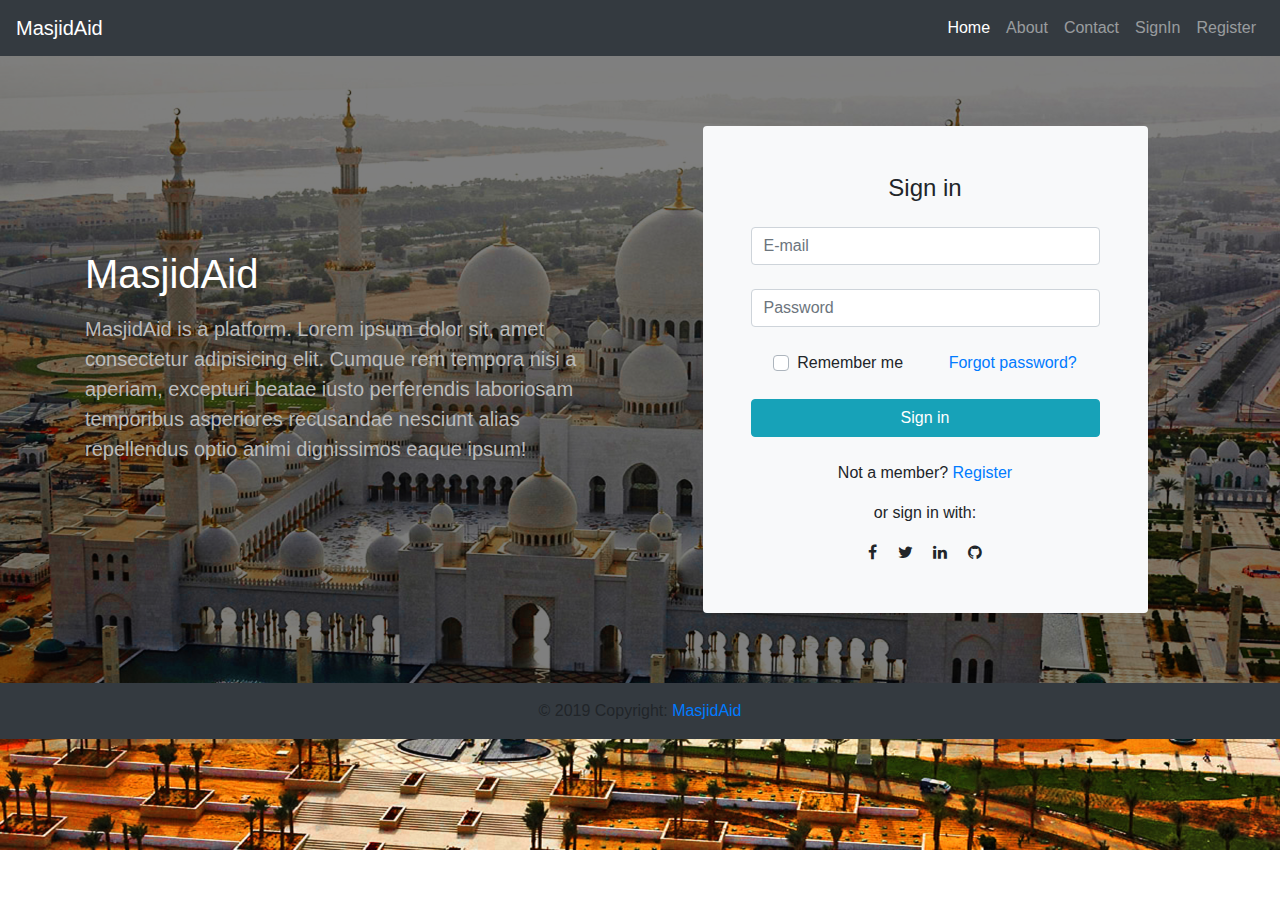
<file: index.html>
<!DOCTYPE html>
<html lang="en">

<head>
    <meta charset="UTF-8">
    <meta name="viewport" content="width=device-width, initial-scale=1.0">
    <meta http-equiv="X-UA-Compatible" content="ie=edge">
    <title>Document</title>
    <link rel="stylesheet" href="https://stackpath.bootstrapcdn.com/bootstrap/4.3.1/css/bootstrap.min.css">
    <link rel="stylesheet" href="./stylesheets/index.css">
    <link rel="stylesheet" href="https://stackpath.bootstrapcdn.com/font-awesome/4.7.0/css/font-awesome.min.css">
</head>

<body>
    <div id="overlay">
        <!-- Navbar -->
        <nav class="navbar navbar-expand-lg navbar-dark bg-dark">
            <a class="navbar-brand" href="#">MasjidAid</a>
            <button class="navbar-toggler" type="button" data-toggle="collapse" data-target="#navbarSupportedContent"
                aria-controls="navbarSupportedContent" aria-expanded="false" aria-label="Toggle navigation">
                <span class="navbar-toggler-icon"></span>
            </button>

            <div class="collapse navbar-collapse" id="navbarSupportedContent">
                <ul class="navbar-nav ml-auto">
                    <li class="nav-item active ">
                        <a class="nav-link" href="#">Home <span class="sr-only">(current)</span></a>
                    </li>

                    <li class="nav-item">
                        <a class="nav-link" href="./about.html">About</a>
                    </li>
                    <li class="nav-item">
                        <a class="nav-link" href="./contact.html">Contact</a>
                    </li>
                    <li class="nav-item">
                        <a class="nav-link" href="./signIn.html" tabindex="-1">SignIn</a>
                    </li>
                    <li class="nav-item">
                        <a class="nav-link" href="./signUp.html" tabindex="-1">Register</a>
                    </li>
                </ul>

            </div>
        </nav>

        <div class="py-6 py-sm-8 jumbotron-codelines">
            <div class="container p-responsive position-relative">
                <div class="d-md-flex row align-items-center gutter-md-spacious">

                    <div class="col-md-6 text-center text-md-left ">
                        <h1 class="text-white lh-condensed-ultra mb-3">MasjidAid</h1>
                        <p class="mb-4 intext">
                            MasjidAid is a platform. Lorem ipsum dolor sit, amet consectetur adipisicing elit. Cumque
                            rem tempora nisi a aperiam, excepturi beatae iusto perferendis laboriosam temporibus
                            asperiores recusandae nesciunt alias repellendus optio animi dignissimos eaque ipsum!
                        </p>
                    </div>

                    <div class="col-md-5 mx-auto col-sm-8 hide-sm">
                        <div class="rounded bg-light">
                            <form class="text-center p-5">

                                <p class="h4 mb-4">Sign in</p>

                                <!-- Email -->
                                <input type="email" id="defaultLoginFormEmail" class="form-control mb-4"
                                    placeholder="E-mail">

                                <!-- Password -->
                                <input type="password" id="defaultLoginFormPassword" class="form-control mb-4"
                                    placeholder="Password">

                                <div class="d-flex justify-content-around">
                                    <div>
                                        <!-- Remember me -->
                                        <div class="custom-control custom-checkbox">
                                            <input type="checkbox" class="custom-control-input"
                                                id="defaultLoginFormRemember">
                                            <label class="custom-control-label" for="defaultLoginFormRemember">Remember
                                                me</label>
                                        </div>
                                    </div>
                                    <div>
                                        <!-- Forgot password -->
                                        <a href="">Forgot password?</a>
                                    </div>
                                </div>

                                <!-- Sign in button -->
                                <button class="btn btn-info btn-block my-4" type="submit">Sign in</button>

                                <!-- Register -->
                                <p>Not a member?
                                    <a href="">Register</a>
                                </p>

                                <!-- Social login -->
                                <p>or sign in with:</p>

                                <a  class="light-blue-text mx-2">
                                    <i class="fa fa-facebook-f"></i>
                                </a>
                                <a class="light-blue-text mx-2">
                                  <i class="fa fa-twitter" aria-hidden="true"></i>
                                </a>
                                <a class="light-blue-text mx-2">
                                    <i class="fa fa-linkedin" aria-hidden="true"></i>
                                </a>
                                <a class="light-blue-text mx-2">
                                    <i class="fa fa-github"></i>
                                </a>

                            </form>
                        </div>
                    </div>
                </div>
            </div>
        </div>

        <!-- Footer -->
        <footer class="page-footer font-small bg-dark">

            <!-- Copyright -->
            <div class="footer-copyright text-center py-3">© 2019 Copyright:
                <a href="#">MasjidAid</a>
            </div>
            <!-- Copyright -->

        </footer>
        <!-- Footer -->
    </div>
</body>

</html>
</file>
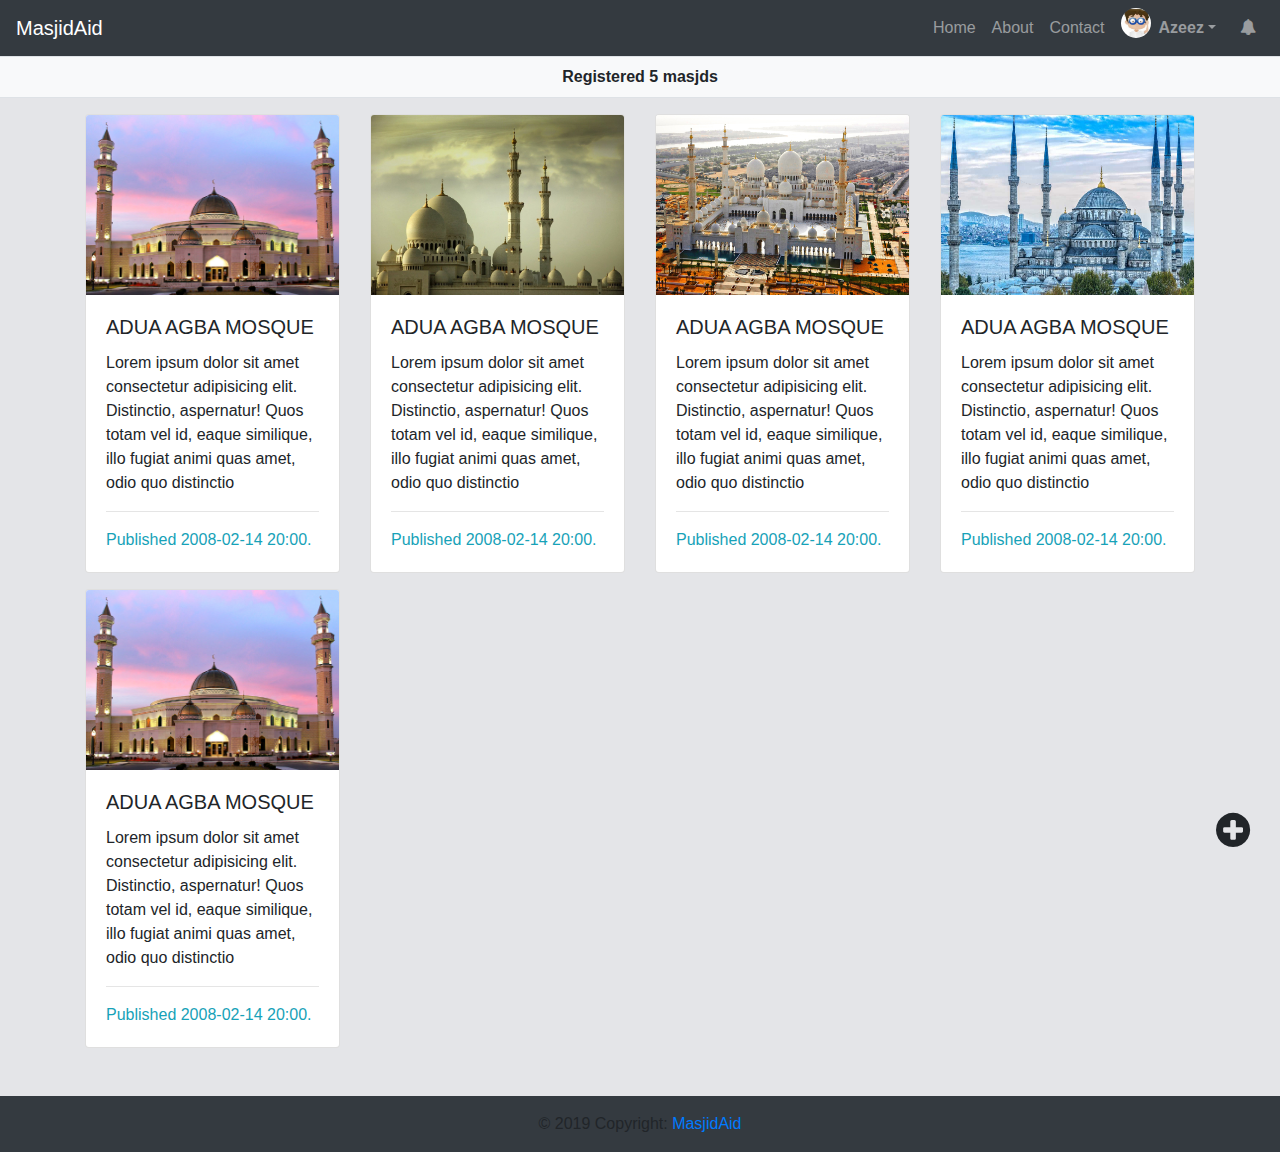
<file: Masjid.html>
<!DOCTYPE html>
<html lang="en">

<head>
    <meta charset="UTF-8">
    <meta name="viewport" content="width=device-width, initial-scale=1.0">
    <meta http-equiv="X-UA-Compatible" content="ie=edge">
    <title>Sign In</title>
    <link rel="stylesheet" href="./stylesheets/masjid.css">
    <link rel="stylesheet" href="https://stackpath.bootstrapcdn.com/bootstrap/4.3.1/css/bootstrap.min.css">
    <link rel="stylesheet" href="https://stackpath.bootstrapcdn.com/font-awesome/4.7.0/css/font-awesome.min.css">
    <link href="http://cdn.phpoll.com/css/animate.css" rel="stylesheet">
</head>

<body style="background-color: #e4e5e8;">
    <!-- Navbar -->
    <nav class="navbar navbar-expand-lg navbar-dark bg-dark">
        <a class="navbar-brand" href="#">MasjidAid</a>
        <button class="navbar-toggler" type="button" data-toggle="collapse" data-target="#navbarSupportedContent"
            aria-controls="navbarSupportedContent" aria-expanded="false" aria-label="Toggle navigation">
            <span class="navbar-toggler-icon"></span>
        </button>

        <div class="collapse navbar-collapse" id="navbarSupportedContent">
            <ul class="navbar-nav ml-auto">
                <li class="nav-item">
                    <a class="nav-link" href="./index.html">Home</a>
                </li>
                <li class="nav-item">
                    <a class="nav-link" href="./about.html">About</a>
                </li>
                <li class="nav-item">
                    <a class="nav-link" href="./contact.html">Contact</a>
                </li>
                <li class="nav-item ml-2 mr-2">
                    <div class="d-flex">
                        <img width="30" height="30" src="./images/gravatar1.jpeg" class="rounded-circle"
                            avatar="Carsten Muller">
                        <a class="nav-link dropdown-toggle font-weight-bold" role="button" href="#" tabindex="-1"
                            data-toggle="dropdown" aria-haspopup="true" aria-expanded="false">Azeez</a>
                    </div>

                    <div class="dropdown-menu dropdown-menu-right animate slideIn" aria-labelledby="navbarDropdown">
                        <a class="dropdown-item" href="#">Action</a>
                        <a class="dropdown-item" href="#">Another action</a>
                        <div class="dropdown-divider"></div>
                    </div>
                </li>
                <li class="nav-item">
                    <a class="nav-link" href="./signUp.html" tabindex="-1"><i class="fa fa-bell"
                            aria-hidden="true"></i></a>
                </li>
            </ul>

        </div>
    </nav>

    <main>
        <div class="bg-light border-top border-bottom">
            <div class="d-flex  p-2 justify-content-center">
                <text class="font-weight-bold">Registered
                    <span>5</span>
                    masjds
                </text>
            </div>
        </div>
        <section id="registered">
            <div class="container ">
                <div class="row">
                    <div class="column col-md-3 mt-3">
                        <div class="card">
                            <img src="./images/GettyImages-56077869-1024x806.jpg" height="180px" class="card-img-top" alt="">
                            <div class="card-body">
                                <h5 class="card-title">ADUA AGBA MOSQUE</h5>
                                <p class="card-text">
                                    Lorem ipsum dolor sit amet consectetur adipisicing elit. Distinctio, aspernatur!
                                    Quos
                                    totam vel id,
                                    eaque similique, illo fugiat animi quas amet, odio quo distinctio
                                </p>
                                <hr>
                                <p class="card-text text-info">Published 2008-02-14 20:00</time>.
                                </p>
                            </div>

                        </div>
                    </div>

                    <div class="column col-md-3 mt-3">
                        <div class="card">
                            <img src="./images/wp2789145-wallpaper-masjid-hd.jpg" height="180px" class="card-img-top" alt="">
                            <div class="card-body">
                                <h5 class="card-title">ADUA AGBA MOSQUE</h5>
                                <p class="card-text">
                                    Lorem ipsum dolor sit amet consectetur adipisicing elit. Distinctio, aspernatur!
                                    Quos
                                    totam vel id,
                                    eaque similique, illo fugiat animi quas amet, odio quo distinctio
                                </p>
                                <hr>
                                <p class="card-text text-info">Published 2008-02-14 20:00</time>.
                                </p>
                            </div>

                        </div>
                    </div>

                    <div class="column col-md-3 mt-3">
                        <div class="card">
                            <img src="./images/Abu-Dhabi-Sheikh-Zayed-Grand-Mosque-United-Arab-Emirates-full-HD-Wallpapers-1920x1200 (1).jpg" height="180px" class="card-img-top" alt="">
                            <div class="card-body">
                                <h5 class="card-title">ADUA AGBA MOSQUE</h5>
                                <p class="card-text">
                                    Lorem ipsum dolor sit amet consectetur adipisicing elit. Distinctio, aspernatur!
                                    Quos
                                    totam vel id,
                                    eaque similique, illo fugiat animi quas amet, odio quo distinctio
                                </p>
                                <hr>
                                <p class="card-text text-info">Published 2008-02-14 20:00</time>.
                                </p>
                            </div>

                        </div>
                    </div>

                    <div class="column col-md-3 mt-3">
                        <div class="card">
                            <img src="./images/timthumb.jpg" height="180px" class="card-img-top" alt="">
                            <div class="card-body">
                                <h5 class="card-title">ADUA AGBA MOSQUE</h5>
                                <p class="card-text">
                                    Lorem ipsum dolor sit amet consectetur adipisicing elit. Distinctio, aspernatur!
                                    Quos
                                    totam vel id,
                                    eaque similique, illo fugiat animi quas amet, odio quo distinctio
                                </p>
                                <hr>
                                <p class="card-text text-info">Published 2008-02-14 20:00</time>.
                                </p>
                            </div>

                        </div>
                    </div>

                    <div class="column col-md-3 mt-3">
                        <div class="card">
                            <img src="./images/GettyImages-56077869-1024x806.jpg" height="180px" class="card-img-top" alt="">
                            <div class="card-body">
                                <h5 class="card-title">ADUA AGBA MOSQUE</h5>
                                <p class="card-text">
                                    Lorem ipsum dolor sit amet consectetur adipisicing elit. Distinctio, aspernatur!
                                    Quos
                                    totam vel id,
                                    eaque similique, illo fugiat animi quas amet, odio quo distinctio
                                </p>
                                <hr>
                                <p class="card-text text-info">Published 2008-02-14 20:00</time>.
                                </p>
                            </div>

                        </div>
                    </div>
                </div>
            </div>

            </div>

            <div class="plus-btn">
                <i class="fa fa-plus-circle" aria-hidden="true"></i>
            </div>
        </section>
    </main>

    <footer class="page-footer font-small bg-dark mt-5">

        <!-- Copyright -->
        <div class="footer-copyright text-center py-3">© 2019 Copyright:
            <a href="#">MasjidAid</a>
        </div>
        <!-- Copyright -->

    </footer>
</body>
<script src="//code.jquery.com/jquery-1.10.2.min.js"></script>
<script src="//maxcdn.bootstrapcdn.com/bootstrap/3.3.0/js/bootstrap.min.js"></script>

</html>
</file>
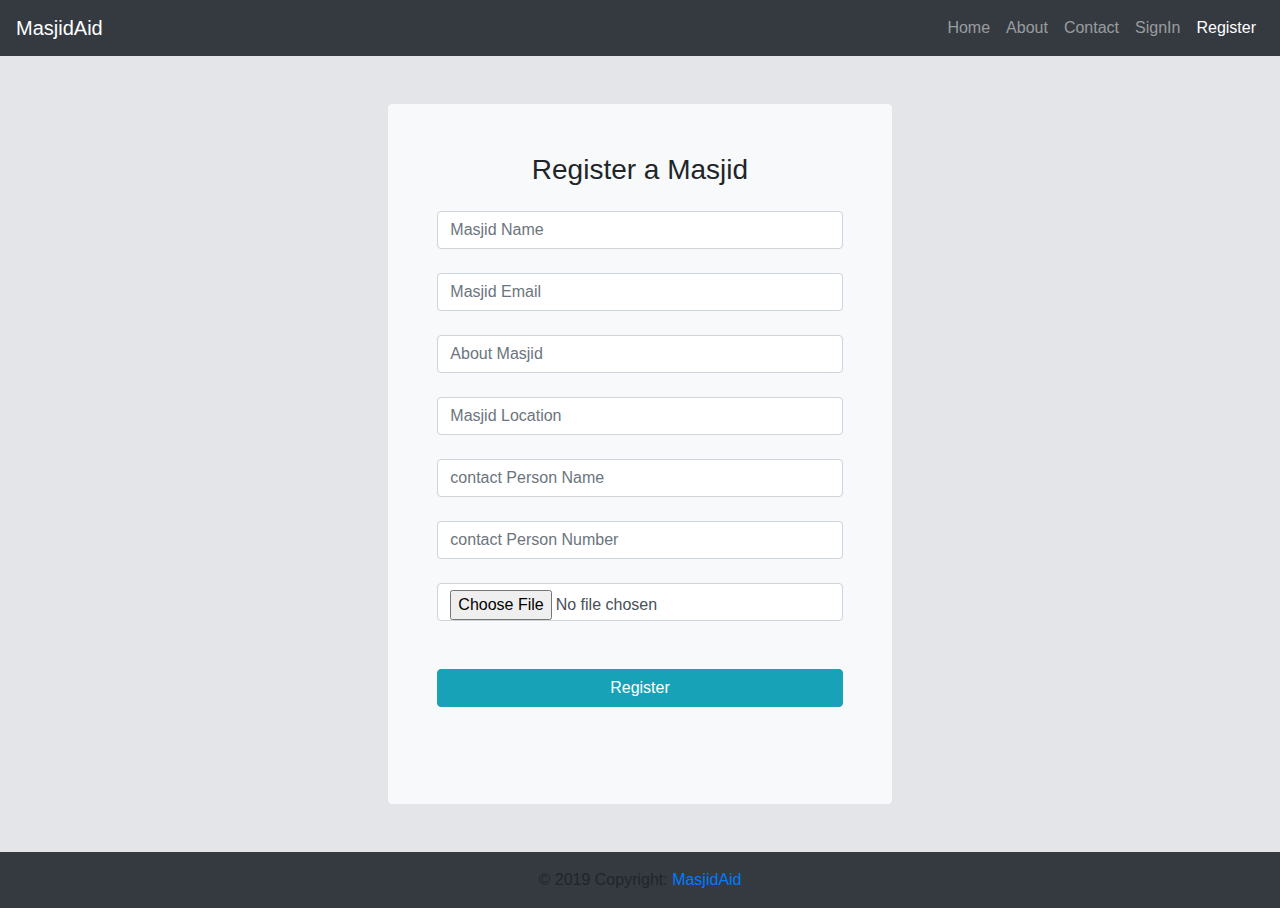
<file: registermasjid.html>
<!DOCTYPE html>
<html lang="en">

<head>
    <meta charset="UTF-8">
    <meta name="viewport" content="width=device-width, initial-scale=1.0">
    <meta http-equiv="X-UA-Compatible" content="ie=edge">
    <title>Document</title>
    <link rel="stylesheet" href="https://stackpath.bootstrapcdn.com/bootstrap/4.3.1/css/bootstrap.min.css">
    <link rel="stylesheet" href="https://stackpath.bootstrapcdn.com/font-awesome/4.7.0/css/font-awesome.min.css">

</head>

<body style="background-color: #e4e5e8;">
    <nav class="navbar navbar-expand-lg navbar-dark bg-dark">
        <a class="navbar-brand" href="#">MasjidAid</a>
        <button class="navbar-toggler" type="button" data-toggle="collapse" data-target="#navbarSupportedContent"
            aria-controls="navbarSupportedContent" aria-expanded="false" aria-label="Toggle navigation">
            <span class="navbar-toggler-icon"></span>
        </button>

        <div class="collapse navbar-collapse" id="navbarSupportedContent">
            <ul class="navbar-nav ml-auto">
                <li class="nav-item">
                    <a class="nav-link" href="./index.html">Home</a>
                </li>
                <li class="nav-item">
                    <a class="nav-link" href="./about.html">About</a>
                </li>
                <li class="nav-item">
                    <a class="nav-link" href="./contact.html">Contact</a>
                </li>
                <li class="nav-item">
                    <a class="nav-link" href="./signIn.html" tabindex="-1">SignIn</a>
                </li>
                <li class="nav-item active">
                    <a class="nav-link" href="./signUp.html" tabindex="-1">Register <span class="sr-only">(current)</span></a>
                </li>
            </ul>

        </div>
    </nav>

    <main>
        <div class="mx-auto mt-5 mb-5 col-md-5">
            <form class="text-center border border-light p-5 rounded bg-light">
                <h3 class="mb-4">Register a Masjid</h3>
                <input type="text" name="masjidName" placeholder="Masjid Name" class="form-control mb-4">
                <input type="text" name="masjidemail" placeholder="Masjid Email" class="form-control mb-4">
                <input type="text" name="masjidInfo" placeholder="About Masjid" class="form-control mb-4">
                <input type="text" name="masjidLocation" placeholder="Masjid Location" class=" mb-4 form-control">
                <input type="text" name="contactPersonName " placeholder="contact Person Name" class=" mb-4 form-control">
                <input type="tel" name="contactPersonTel" placeholder="contact Person Number" class=" mb-4 form-control">
                <input type="file" name="picture" placeholder="Masjid picture" class=" form-control mb-4">

                <button class="btn btn-info btn-block my-5">Register</button>
            </form>
        </div>
    </main>

    <footer class="page-footer font-small bg-dark">

        <!-- Copyright -->
        <div class="footer-copyright text-center py-3">© 2019 Copyright:
            <a href="#">MasjidAid</a>
        </div>
        <!-- Copyright -->

    </footer>
</body>

</html>
</file>
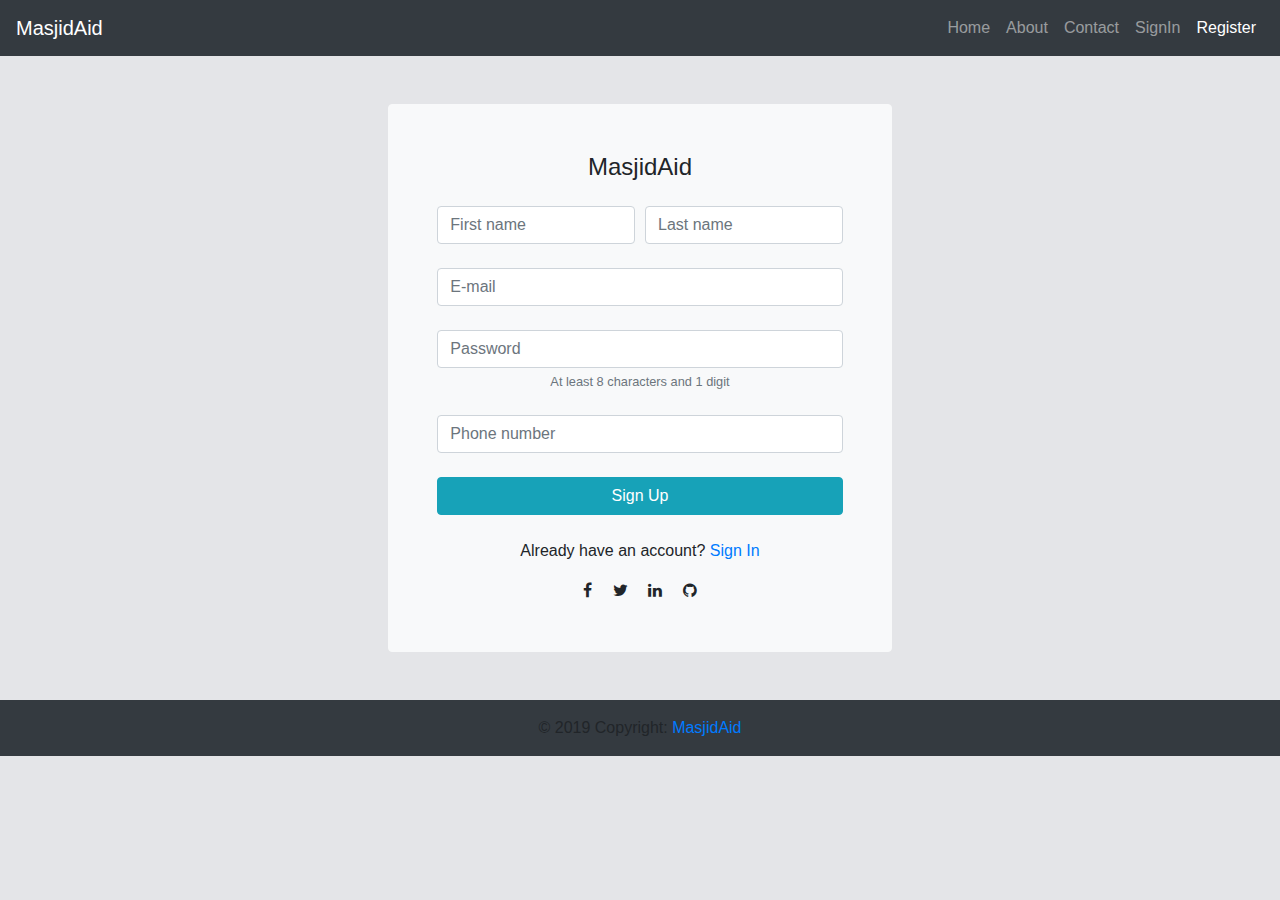
<file: signUp.html>
<!DOCTYPE html>
<html lang="en">

<head>
    <meta charset="UTF-8">
    <meta name="viewport" content="width=device-width, initial-scale=1.0">
    <meta http-equiv="X-UA-Compatible" content="ie=edge">
    <title>Sign Up</title>
    <link rel="stylesheet" href="https://stackpath.bootstrapcdn.com/bootstrap/4.3.1/css/bootstrap.min.css">
    <link rel="stylesheet" href="https://stackpath.bootstrapcdn.com/font-awesome/4.7.0/css/font-awesome.min.css">
</head>

<body style="background-color: #e4e5e8;">
    <!-- Navbar -->
    <nav class="navbar navbar-expand-lg navbar-dark bg-dark">
            <a class="navbar-brand" href="#">MasjidAid</a>
            <button class="navbar-toggler" type="button" data-toggle="collapse" data-target="#navbarSupportedContent"
                aria-controls="navbarSupportedContent" aria-expanded="false" aria-label="Toggle navigation">
                <span class="navbar-toggler-icon"></span>
            </button>

            <div class="collapse navbar-collapse" id="navbarSupportedContent">
                <ul class="navbar-nav ml-auto">
                    <li class="nav-item">
                        <a class="nav-link" href="./index.html">Home</a>
                    </li>
                    <li class="nav-item">
                        <a class="nav-link" href="./about.html">About</a>
                    </li>
                    <li class="nav-item">
                        <a class="nav-link" href="./contact.html">Contact</a>
                    </li>
                    <li class="nav-item">
                        <a class="nav-link" href="./signIn.html" tabindex="-1">SignIn</a>
                    </li>
                    <li class="nav-item active">
                        <a class="nav-link" href="./signUp.html" tabindex="-1">Register <span class="sr-only">(current)</span></a>
                    </li>
                </ul>

            </div>
        </nav>


    <div class="mx-auto col-md-5 mt-5 mb-5">
        <!-- Default form register -->
        <form class="text-center border border-light p-5 rounded bg-light">

            <h3 class="h4 mb-4">MasjidAid</h3>

            <div class="form-row mb-4">
                <div class="col">
                    <!-- First name -->
                    <input type="text" id="defaultRegisterFormFirstName" class="form-control" placeholder="First name">
                </div>
                <div class="col">
                    <!-- Last name -->
                    <input type="text" id="defaultRegisterFormLastName" class="form-control" placeholder="Last name">
                </div>
            </div>

            <!-- E-mail -->
            <input type="email" id="defaultRegisterFormEmail" class="form-control mb-4" placeholder="E-mail">

            <!-- Password -->
            <input type="password" id="defaultRegisterFormPassword" class="form-control" placeholder="Password"
                aria-describedby="defaultRegisterFormPasswordHelpBlock">
            <small id="defaultRegisterFormPasswordHelpBlock" class="form-text text-muted mb-4">
                At least 8 characters and 1 digit
            </small>

            <!-- Phone number -->
            <input type="number" id="defaultRegisterPhonePassword" class="form-control" placeholder="Phone number"
                aria-describedby="defaultRegisterFormPhoneHelpBlock">

            <!-- Sign up button -->
            <button class="btn btn-info my-4 btn-block" type="submit">Sign Up</button>

            <!-- Sign In -->
            <p>Already have an account?
                <a href="">Sign In</a>
            </p>


            <a class="light-blue-text mx-2">
                <i class="fa fa-facebook-f"></i>
            </a>
            <a class="light-blue-text mx-2">
                <i class="fa fa-twitter"></i>
            </a>
            <a class="light-blue-text mx-2">
               <i class="fa fa-linkedin" aria-hidden="true"></i>
            </a>
            <a class="light-blue-text mx-2">
                <i class="fa fa-github"></i>
            </a>
        </form>
    </div>

    <footer class="page-footer font-small bg-dark">

            <!-- Copyright -->
            <div class="footer-copyright text-center py-3">© 2019 Copyright:
                <a href="#">MasjidAid</a>
            </div>
            <!-- Copyright -->

        </footer>
</body>

</html>
</file>
<file: stylesheets/index.css>
body{
    margin: 0;
    padding: 0;
    background: url("../images/Abu-Dhabi-Sheikh-Zayed-Grand-Mosque-United-Arab-Emirates-full-HD-Wallpapers-1920x1200\ \(1\).jpg") no-repeat fixed center;
    width: 100%;
    height: 100%;
    background-size: 100%;
}

#overlay {
    width: 100%;
    height: 100%;
    top: 0; 
    left: 0;
    right: 0;
    bottom: 0;
    background-color: rgba(0,0,0,0.5); /* Black background with opacity */
    /* z-index: 2;  */
  }

#intro{
}

.container-lg, .container-xl {
    margin-left: auto;
    margin-right: auto;
}
.container-lg {
    max-width: 1012px;
}

.py-sm-8 {
    padding-bottom: 70px!important;
    padding-top: 70px!important;
}

.rounded-1 {
    border-radius: 3px!important;
}

.intext{
    font-size: 20px;
    color: rgb(187, 187, 187);
}
</file>
<file: stylesheets/masjid.css>
body{
    margin: 0;
    padding: 0;
}

.plus-btn{
    position: fixed;
    top: 90%;
    float: left;
    transition: all 0.4s, all 0.4s ease;
    margin-left: 95%;
}

.plus-btn i {
    font-size: 40px;
    cursor: pointer;

}

.reg-text{
    
}
/* 
.plus-btn:hover {
	transform: translate(300px, 0);
}
 */
</file>
